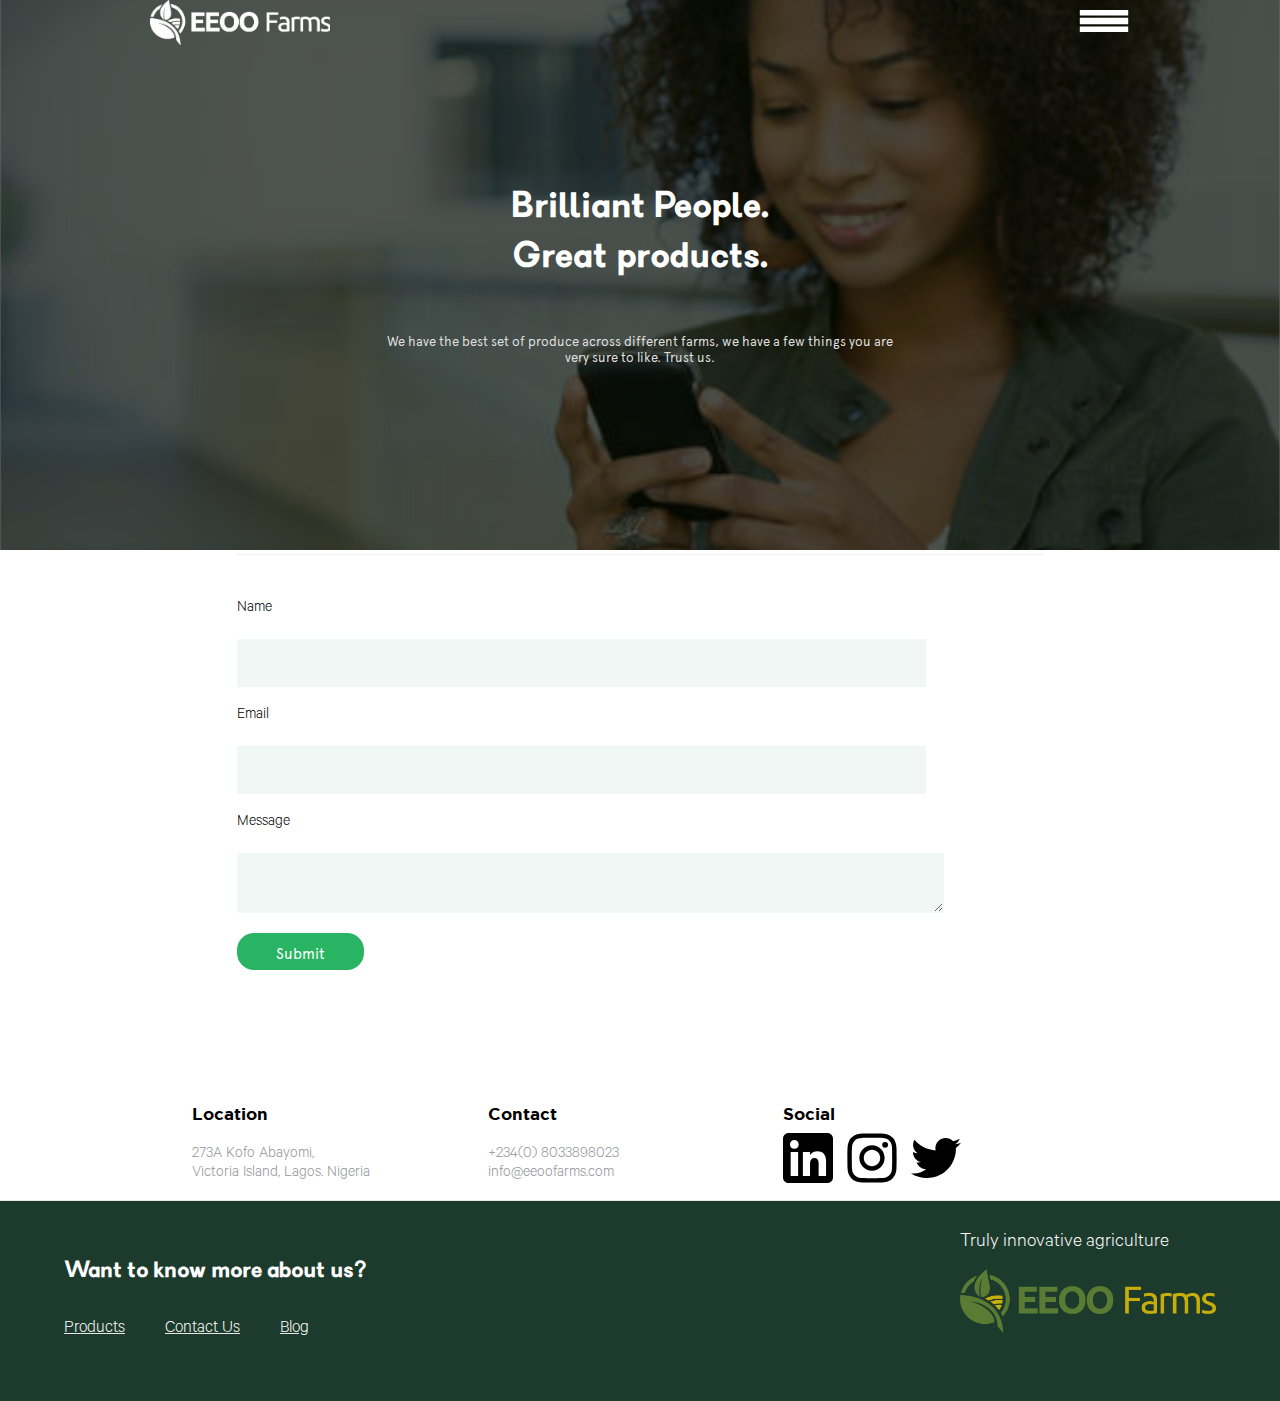
<file: contact-us.html>
<!DOCTYPE html>
<html lang="en">
  <head>
    <meta charset="utf-8" />
    <meta name="viewport" content="width=device-width,initial-scale=1.0" />
    <link rel="stylesheet" type="text/css" href="./styles/base.css" />
    <link rel="stylesheet" type="text/css" href="./styles/contact-us.css" />
    <link
      href="https://fonts.googleapis.com/css?family=Roboto&display=swap"
      rel="stylesheet"
    />
    <link rel="shortcut icon" type="image/png" href="https://res.cloudinary.com/www-eeoofarms-com/image/upload/q_63/v1560942404/EEOO_just_logo_m1o8rh.png"/>
    <title>Eeoofarms | Contact Us</title>
  </head>
  <body>
    <div class="slider-parent">
      <svg
        class="slider-trigger"
        id="i-close"
        xmlns="http://www.w3.org/2000/svg"
        viewBox="0 0 32 32"
        width="28"
        height="28"
        fill="white"
        stroke="white"
        stroke-linecap="round"
        stroke-linejoin="round"
        stroke-width="2"
      >
        <path d="M2 30 L30 2 M30 30 L2 2" />
      </svg>
      <div class="content-list">
        <a class="content-item" onclick="navigate('index')">Home</a>
        <a class="content-item" onclick="navigate('products')">Products</a>
        <a class="content-item" onclick="navigate('about-us')">About Us</a>
        <a class="content-item" onclick="navigate('contact-us')">Contact Us</a>
        <hr class="content-item divider" />
      </div>
    </div>
    <!-- END OF HEADER -->
    <div class="__main__body">
      <!-- START SIDE ONE -->
      <div class="content-embedded main-one">
        <div class="main-content-container">
          <img class="main-content-image" src="./assets/EEOO FARMS 3.png" />
        </div>
        <div class="content-banner-container">
          <div class="protheo-header header-item">
            <div
              class="protheo-header-banner header-item protheo-header-content"
            >
              <img
                src="./assets/logo-white.png"
                class="image-banner"
                color="white"
                onclick="navigate('index')"
              />
            </div>
            <div class="protheo-header-trigger slider-trigger">
              <svg
                width="52px"
                height="22px"
                viewBox="0 0 21 10"
                version="1.1"
                xmlns="http://www.w3.org/2000/svg"
                xmlns:xlink="http://www.w3.org/1999/xlink"
                class="slider__trigger"
              >
                <g
                  id="Page-1"
                  stroke="white"
                  stroke-width="1"
                  fill="inherit"
                  fill-rule="evenodd"
                >
                  <g
                    id="Dribbble-Light-Preview"
                    transform="translate(-179.000000, -205.000000)"
                    fill="white"
                  >
                    <g id="icons" transform="translate(56.000000, 160.000000)">
                      <path
                        d="M123,55 L144,55 L144,53 L123,53 L123,55 Z M123,47 L144,47 L144,45 L123,45 L123,47 Z M123,51 L144,51 L144,49 L123,49 L123,51 Z"
                        id="menu_list-[#1527]"
                      ></path>
                    </g>
                  </g>
                </g>
              </svg>
            </div>
          </div>

          <!-- The large ass text in the center of the screen -->
          <div class="large-banner-main">
            <div class="main-large-text">
              Brilliant People. <br />
              Great products.
            </div>
            <div class="subtitle-text">
              We have the best set of produce across different farms, we have a
              few things you are very sure to like. Trust us.
            </div>
          </div>
        </div>
      </div>

      <div class="main__body__section --one">
        <div class="__one__ form__content__">
          <form class="__form__">
            <div class="__form__content">
              <label class="__form__content__item --label">Name</label>
              <input type="text" class="__form__content__item --input" />
            </div>
            <div class="__form__content">
              <label class="__form__content__item --label">Email</label>
              <input type="text" class="__form__content__item --input" />
            </div>
            <div class="__form__content __text__content">
              <label class="__form__content__item --label">Message</label>
              <textarea
                type="text"
                class="__form__content__item --input"
              ></textarea>
            </div>
            <div class="__form__content __button__container">
              <button class="__submit__button">
                Submit
              </button>
            </div>
          </form>
        </div>
      </div>
      <!-- END SIDE ONE -->
      <div class="main__body__section __two__">
        <div class="__section__two __content__grid">
          <div class="__content__grid__item">
            <p class="__item__title">Location</p>
            <div class="item__container__">
              <p class="item__content">
                273A Kofo Abayomi,<br />
                Victoria Island, Lagos. Nigeria
              </p>
            </div>
          </div>

          <div class="__content__grid__item">
            <p class="__item__title">Contact</p>
            <div class="item__container__">
              <p class="item__content">
                +234(0) 8033898023 <br />
                info@eeoofarms.com
              </p>
            </div>
          </div>

          <div class="__content__grid__item">
            <p class="__item__title">Social</p>
            <div class="item__container__">
              <svg
                viewBox="0 0 72 72"
                version="1.1"
                width="50px"
                height="56px"
                xmlns="http://www.w3.org/2000/svg"
                xmlns:xlink="http://www.w3.org/1999/xlink"
              >
                <g
                  id="Page-1"
                  stroke="none"
                  stroke-width="1"
                  fill="none"
                  fill-rule="evenodd"
                >
                  <g
                    id="Social-Icons---Rounded-Black"
                    transform="translate(-376.000000, -267.000000)"
                  >
                    <g
                      id="Linkedin"
                      transform="translate(376.000000, 267.000000)"
                    >
                      <path
                        d="M8,72 L64,72 C68.418278,72 72,68.418278 72,64 L72,8 C72,3.581722 68.418278,-8.11624501e-16 64,0 L8,0 C3.581722,8.11624501e-16 -5.41083001e-16,3.581722 0,8 L0,64 C5.41083001e-16,68.418278 3.581722,72 8,72 Z"
                        id="Rounded"
                        fill="#000000"
                      ></path>
                      <path
                        d="M62,62 L51.315625,62 L51.315625,43.8021149 C51.315625,38.8127542 49.4197917,36.0245323 45.4707031,36.0245323 C41.1746094,36.0245323 38.9300781,38.9261103 38.9300781,43.8021149 L38.9300781,62 L28.6333333,62 L28.6333333,27.3333333 L38.9300781,27.3333333 L38.9300781,32.0029283 C38.9300781,32.0029283 42.0260417,26.2742151 49.3825521,26.2742151 C56.7356771,26.2742151 62,30.7644705 62,40.051212 L62,62 Z M16.349349,22.7940133 C12.8420573,22.7940133 10,19.9296567 10,16.3970067 C10,12.8643566 12.8420573,10 16.349349,10 C19.8566406,10 22.6970052,12.8643566 22.6970052,16.3970067 C22.6970052,19.9296567 19.8566406,22.7940133 16.349349,22.7940133 Z M11.0325521,62 L21.769401,62 L21.769401,27.3333333 L11.0325521,27.3333333 L11.0325521,62 Z"
                        fill="#FFFFFF"
                      ></path>
                    </g>
                  </g>
                </g>
              </svg>
              <!-- instagram -->
              <svg
                id="Logo"
                width="50px"
                height="56px"
                style="enable-background:new 0 0 512 512;"
                version="1.1"
                viewBox="0 0 512 512"
                xml:space="preserve"
                xmlns="http://www.w3.org/2000/svg"
                xmlns:xlink="http://www.w3.org/1999/xlink"
              >
                <g>
                  <path
                    d="M256,49.5c67.3,0,75.2,0.3,101.8,1.5c24.6,1.1,37.9,5.2,46.8,8.7c11.8,4.6,20.2,10,29,18.8c8.8,8.8,14.3,17.2,18.8,29   c3.4,8.9,7.6,22.2,8.7,46.8c1.2,26.6,1.5,34.5,1.5,101.8s-0.3,75.2-1.5,101.8c-1.1,24.6-5.2,37.9-8.7,46.8   c-4.6,11.8-10,20.2-18.8,29c-8.8,8.8-17.2,14.3-29,18.8c-8.9,3.4-22.2,7.6-46.8,8.7c-26.6,1.2-34.5,1.5-101.8,1.5   s-75.2-0.3-101.8-1.5c-24.6-1.1-37.9-5.2-46.8-8.7c-11.8-4.6-20.2-10-29-18.8c-8.8-8.8-14.3-17.2-18.8-29   c-3.4-8.9-7.6-22.2-8.7-46.8c-1.2-26.6-1.5-34.5-1.5-101.8s0.3-75.2,1.5-101.8c1.1-24.6,5.2-37.9,8.7-46.8   c4.6-11.8,10-20.2,18.8-29c8.8-8.8,17.2-14.3,29-18.8c8.9-3.4,22.2-7.6,46.8-8.7C180.8,49.7,188.7,49.5,256,49.5 M256,4.1   c-68.4,0-77,0.3-103.9,1.5C125.3,6.8,107,11.1,91,17.3c-16.6,6.4-30.6,15.1-44.6,29.1c-14,14-22.6,28.1-29.1,44.6   c-6.2,16-10.5,34.3-11.7,61.2C4.4,179,4.1,187.6,4.1,256c0,68.4,0.3,77,1.5,103.9c1.2,26.8,5.5,45.1,11.7,61.2   c6.4,16.6,15.1,30.6,29.1,44.6c14,14,28.1,22.6,44.6,29.1c16,6.2,34.3,10.5,61.2,11.7c26.9,1.2,35.4,1.5,103.9,1.5   s77-0.3,103.9-1.5c26.8-1.2,45.1-5.5,61.2-11.7c16.6-6.4,30.6-15.1,44.6-29.1c14-14,22.6-28.1,29.1-44.6   c6.2-16,10.5-34.3,11.7-61.2c1.2-26.9,1.5-35.4,1.5-103.9s-0.3-77-1.5-103.9c-1.2-26.8-5.5-45.1-11.7-61.2   c-6.4-16.6-15.1-30.6-29.1-44.6c-14-14-28.1-22.6-44.6-29.1c-16-6.2-34.3-10.5-61.2-11.7C333,4.4,324.4,4.1,256,4.1L256,4.1z"
                  />
                  <path
                    d="M256,126.6c-71.4,0-129.4,57.9-129.4,129.4S184.6,385.4,256,385.4S385.4,327.4,385.4,256S327.4,126.6,256,126.6z M256,340   c-46.4,0-84-37.6-84-84s37.6-84,84-84c46.4,0,84,37.6,84,84S302.4,340,256,340z"
                  />
                  <circle cx="390.5" cy="121.5" r="30.2" />
                </g>
              </svg>
              <!-- Twitter -->
              <svg
                width="50px"
                height="56px"
                viewBox="0 0 20 16"
                version="1.1"
                xmlns="http://www.w3.org/2000/svg"
                xmlns:xlink="http://www.w3.org/1999/xlink"
              >
                <!-- Generator: Sketch 3.8.1 (29687) - http://www.bohemiancoding.com/sketch -->
                <title>twitter [#154]</title>
                <desc>Created with Sketch.</desc>
                <defs></defs>
                <g
                  id="Page-1"
                  stroke="none"
                  stroke-width="1"
                  fill="none"
                  fill-rule="evenodd"
                >
                  <g
                    id="Dribbble-Light-Preview"
                    transform="translate(-60.000000, -7521.000000)"
                    fill="#000000"
                  >
                    <g id="icons" transform="translate(56.000000, 160.000000)">
                      <path
                        d="M10.29,7377 C17.837,7377 21.965,7370.84365 21.965,7365.50546 C21.965,7365.33021 21.965,7365.15595 21.953,7364.98267 C22.756,7364.41163 23.449,7363.70276 24,7362.8915 C23.252,7363.21837 22.457,7363.433 21.644,7363.52751 C22.5,7363.02244 23.141,7362.2289 23.448,7361.2926 C22.642,7361.76321 21.761,7362.095 20.842,7362.27321 C19.288,7360.64674 16.689,7360.56798 15.036,7362.09796 C13.971,7363.08447 13.518,7364.55538 13.849,7365.95835 C10.55,7365.79492 7.476,7364.261 5.392,7361.73762 C4.303,7363.58363 4.86,7365.94457 6.663,7367.12996 C6.01,7367.11125 5.371,7366.93797 4.8,7366.62489 L4.8,7366.67608 C4.801,7368.5989 6.178,7370.2549 8.092,7370.63591 C7.488,7370.79836 6.854,7370.82199 6.24,7370.70483 C6.777,7372.35099 8.318,7373.47829 10.073,7373.51078 C8.62,7374.63513 6.825,7375.24554 4.977,7375.24358 C4.651,7375.24259 4.325,7375.22388 4,7375.18549 C5.877,7376.37088 8.06,7377 10.29,7376.99705"
                        id="twitter-[#154]"
                      ></path>
                    </g>
                  </g>
                </g>
              </svg>
            </div>
          </div>
        </div>
      </div>
    </div>
    <!-- FOOTER -->
    <div class="content-embedded footer">
      <div class="side-one">
        <p class="invite-users">
          Want to know more about us?
        </p>
        <div class="create-grid">
          <p class="lets-create" onclick="navigate('products')">Products</p>
          <p class="lets-create" onclick="navigate('contact-us')">
            Contact Us
          </p>
          <p class="lets-create" onclick="navigate('blog')">Blog</p>
        </div>
      </div>
      <div class="side-two">
        <p class="Truly-brilliant">Truly innovative agriculture</p>
        <img src="./assets/logo.png" class="__logo__" />
      </div>
    </div>
    <script src="./js/animate.js" type="text/javascript"></script>
  </body>
</html>
</file>
<file: styles/base.css>
body {
  margin: 0; }
  body .footer {
    height: 200px;
    display: -webkit-box;
    display: -ms-flexbox;
    display: flex;
    border: none;
    -webkit-box-orient: horizontal;
    -webkit-box-direction: normal;
    -ms-flex-flow: row wrap;
    flex-flow: row wrap;
    width: 100%;
    border-top: 0.5px solid #e5e7e9 !important;
    background-color: #1d3b2d;
    color: white; }
    body .footer .side-one {
      display: -webkit-box;
      display: -ms-flexbox;
      display: flex;
      -ms-flex-preferred-size: 70%;
      flex-basis: 70%;
      -webkit-box-orient: vertical;
      -webkit-box-direction: normal;
      -ms-flex-flow: column nowrap;
      flex-flow: column nowrap;
      -webkit-box-pack: center;
      -ms-flex-pack: center;
      justify-content: center;
      padding-left: 5%; }
      body .footer .side-one .invite-users {
        font-size: 22px;
        font-family: granary;
        color: white;
        line-height: 1.9; }
      body .footer .side-one .create-grid {
        display: -webkit-box;
        display: -ms-flexbox;
        display: flex;
        -webkit-box-orient: horizontal;
        -webkit-box-direction: normal;
        -ms-flex-flow: row wrap;
        flex-flow: row wrap; }
        body .footer .side-one .create-grid .lets-create {
          position: relative;
          top: -15px;
          font-family: calibre-light;
          font-size: 18px;
          text-decoration: underline;
          -webkit-text-decoration-color: #e5e7e9;
          text-decoration-color: #e5e7e9;
          margin-right: 40px; }
          body .footer .side-one .create-grid .lets-create:hover {
            cursor: pointer;
            -webkit-text-decoration-color: #28b463;
            text-decoration-color: #28b463; }
    body .footer .side-two {
      display: -webkit-box;
      display: -ms-flexbox;
      display: flex;
      -ms-flex-preferred-size: 20%;
      flex-basis: 20%;
      -webkit-box-orient: vertical;
      -webkit-box-direction: normal;
      -ms-flex-flow: column nowrap;
      flex-flow: column nowrap;
      padding-top: 10px; }
      body .footer .side-two .Truly-brilliant {
        font-family: calibre-light;
        font-size: 20px;
        margin-bottom: 6px; }
      body .footer .side-two .name {
        font-size: 18px;
        font-weight: bolder;
        font-family: gotham;
        margin-bottom: 6px; }
      body .footer .side-two .addy {
        font-size: 14px;
        font-family: apercu; }
        body .footer .side-two .addy span {
          text-decoration: underline;
          -webkit-text-decoration-color: #28b463;
          text-decoration-color: #28b463; }
          body .footer .side-two .addy span:hover {
            cursor: pointer;
            text-decoration: none; }
  body .main-one {
    -ms-flex-preferred-size: 550px;
    flex-basis: 550px;
    color: white;
    position: relative; }
    body .main-one .main-content-image {
      -o-object-fit: cover;
      object-fit: cover;
      height: 550px;
      width: 100%; }
    body .main-one .content-banner-container {
      background-color: #00000090;
      position: absolute;
      z-index: 2;
      top: 0;
      height: 99.2%;
      width: 100%;
      display: -webkit-box;
      display: -ms-flexbox;
      display: flex;
      -webkit-box-orient: vertical;
      -webkit-box-direction: normal;
      -ms-flex-flow: column nowrap;
      flex-flow: column nowrap;
      -ms-flex-pack: distribute;
      justify-content: space-around; }
    body .main-one .protheo-header {
      position: absolute;
      z-index: 25;
      top: 0;
      display: -webkit-box;
      display: -ms-flexbox;
      display: flex;
      height: 51px;
      -webkit-box-orient: horizontal;
      -webkit-box-direction: normal;
      -ms-flex-flow: row nowrap;
      flex-flow: row nowrap;
      width: 100%;
      -ms-flex-pack: distribute;
      justify-content: space-around;
      -webkit-box-align: start;
      -ms-flex-align: start;
      align-items: flex-start; }
      body .main-one .protheo-header .protheo-header-trigger {
        position: relative;
        bottom: -10px; }
      body .main-one .protheo-header .protheo-header-banner {
        float: left; }
      body .main-one .protheo-header .button-md {
        height: 25px;
        width: 135px;
        font-size: 12px;
        text-align: center;
        padding-top: 14.5px;
        font-size: 12.5px;
        font-family: apercu;
        font-weight: 500;
        color: #040404;
        background-color: white;
        position: relative;
        bottom: -9px; }
        body .main-one .protheo-header .button-md:hover {
          cursor: pointer; }
        body .main-one .protheo-header .button-md:hover {
          color: white;
          background-color: #239b56;
          border-radius: 2px; }
    body .main-one .large-banner-main {
      display: -webkit-box;
      display: -ms-flexbox;
      display: flex;
      -ms-flex-preferred-size: 90%;
      flex-basis: 90%;
      width: 100%;
      -webkit-box-orient: vertical;
      -webkit-box-direction: normal;
      -ms-flex-flow: column nowrap;
      flex-flow: column nowrap;
      -webkit-box-align: center;
      -ms-flex-align: center;
      align-items: center;
      -webkit-box-pack: center;
      -ms-flex-pack: center;
      justify-content: center;
      position: relative; }
      body .main-one .large-banner-main .main-large-text {
        font-size: 35px;
        font-family: granary;
        text-align: center;
        font-weight: bolder;
        line-height: 50px;
        color: white;
        width: 50%;
        margin-bottom: 50px; }
        @media only screen and (max-width: 480px) {
          body .main-one .large-banner-main .main-large-text {
            width: 100%; } }
      body .main-one .large-banner-main .subtitle-text {
        font-family: apercu;
        font-weight: light;
        font-size: 13px;
        text-align: center;
        width: 40%;
        color: #DEDEDE; }
        @media only screen and (max-width: 480px) {
          body .main-one .large-banner-main .subtitle-text {
            width: 80%; } }
  body .image-banner:hover {
    cursor: pointer; }
  body .slider__trigger {
    color: white; }
    body .slider__trigger:hover {
      cursor: pointer; }
  body .backdrop {
    height: 100%;
    width: 100%;
    position: absolute;
    top: 0;
    display: -webkit-box;
    display: -ms-flexbox;
    display: flex;
    -webkit-box-pack: center;
    -ms-flex-pack: center;
    justify-content: center;
    -webkit-box-align: center;
    -ms-flex-align: center;
    align-items: center;
    padding-top: 10%;
    position: fixed;
    z-index: -1;
    opacity: 0.2; }
    body .backdrop .__image__banner {
      -o-object-fit: contain;
      object-fit: contain;
      height: 25%;
      width: 60%; }
  body .slider-parent {
    z-index: 10;
    background-color: #F4D03F;
    border-bottom-left-radius: 710px;
    height: .1px;
    width: .1px;
    visibility: hidden;
    position: fixed;
    right: -90vw;
    opacity: 0;
    pointer-events: none;
    -webkit-transition: .5s all ease-in-out;
    -o-transition: .5s all ease-in-out;
    transition: .5s all ease-in-out; }
    body .slider-parent .slider-trigger {
      position: absolute;
      top: 10px;
      right: 30px;
      font-size: 28px;
      color: white;
      font-family: gotham; }
      body .slider-parent .slider-trigger:hover {
        cursor: pointer;
        color: #2ecc71; }
    body .slider-parent .content-list {
      width: 50%;
      display: -webkit-box;
      display: -ms-flexbox;
      display: flex;
      height: 100%;
      width: 100%;
      -webkit-box-orient: vertical;
      -webkit-box-direction: normal;
      -ms-flex-flow: column nowrap;
      flex-flow: column nowrap;
      -webkit-box-pack: start;
      -ms-flex-pack: start;
      justify-content: flex-start;
      padding-top: 200px;
      -webkit-box-align: center;
      -ms-flex-align: center;
      align-items: center; }
      body .slider-parent .content-list .content-item {
        font-size: 35px;
        color: white;
        margin-bottom: 25px;
        font-family: gotham; }
        body .slider-parent .content-list .content-item:hover {
          cursor: pointer;
          color: #8dc63f; }
        body .slider-parent .content-list .content-item.divider {
          width: 25%;
          background-color: #b1ddce; }
    body .slider-parent.active {
      visibility: visible;
      pointer-events: inherit;
      height: 100vh;
      width: 80%;
      -webkit-transition: .5s all ease-in-out;
      -o-transition: .5s all ease-in-out;
      transition: .5s all ease-in-out;
      opacity: 1;
      right: 0; }

.__logo__ {
  height: 80px;
  width: 100%;
  -o-object-fit: contain;
  object-fit: contain; }

.protheo-header {
  height: 5%;
  width: 100%;
  display: -webkit-box;
  display: -ms-flexbox;
  display: flex;
  -webkit-box-orient: horizontal;
  -webkit-box-direction: normal;
  -ms-flex-flow: row wrap;
  flex-flow: row wrap;
  -ms-flex-pack: distribute;
  justify-content: space-around; }
  .protheo-header .header-item {
    -ms-flex-preferred-size: 49%;
    flex-basis: 49%; }
  .protheo-header .image-banner {
    height: 45px;
    width: 180px;
    -o-object-fit: cover;
    object-fit: cover; }
  .protheo-header .protheo-header-banner {
    display: -webkit-box;
    display: -ms-flexbox;
    display: flex;
    font-size: 20px;
    font-weight: bolder;
    font-family: gotham; }
  .protheo-header .protheo-header-items {
    display: -webkit-box;
    display: -ms-flexbox;
    display: flex;
    -ms-flex-preferred-size: 45%;
    flex-basis: 45%;
    -webkit-box-orient: horizontal;
    -webkit-box-direction: normal;
    -ms-flex-flow: row nowrap;
    flex-flow: row nowrap;
    -webkit-box-pack: space-evenly;
    -ms-flex-pack: space-evenly;
    justify-content: space-evenly; }
    .protheo-header .protheo-header-items .p-text {
      font-size: 19px;
      font-family: calibre-light; }
    .protheo-header .protheo-header-items .p-button {
      height: 25px;
      width: 135px;
      font-size: 12px;
      text-align: center;
      padding-top: 14.5px;
      font-size: 12.5px;
      height: 20px;
      background-color: #28b463;
      border-radius: 3px;
      font-family: apercu;
      color: white;
      padding-top: 7px;
      font-size: 13px;
      position: relative;
      bottom: -20%; }
      .protheo-header .protheo-header-items .p-button:hover {
        cursor: pointer; }

@media only screen and (max-width: 480px) {
  .protheo-header {
    height: 2% !important;
    position: relative !important; }
    .protheo-header .protheo-header-banner {
      -ms-flex-preferred-size: 10% !important;
      flex-basis: 10% !important; }
    .protheo-header .protheo-header-items {
      -ms-flex-preferred-size: 100% !important;
      flex-basis: 100% !important; }
  .footer {
    height: auto !important; }
    .footer .invite-users {
      font-size: 18px !important; }
    .footer .lets-create {
      font-size: 15px !important; }
    .footer .side-one {
      -ms-flex-preferred-size: 70% !important;
      flex-basis: 70% !important; }
    .footer .Truly-brilliant {
      display: none; }
    .footer .side-two {
      -ms-flex-preferred-size: 25% !important;
      flex-basis: 25% !important;
      position: relative;
      -webkit-box-pack: end;
      -ms-flex-pack: end;
      justify-content: flex-end;
      padding-bottom: 7%; }
      .footer .side-two .addy {
        font-size: 14px !important; } }

@media only screen and (min-width: 500px) and (max-width: 1023px) {
  .protheo-header-items {
    -ms-flex-preferred-size: 75% !important;
    flex-basis: 75% !important; }
  .content-list {
    padding-top: 50px !important; }
    .content-list .content-item {
      font-size: 22px !important; }
  .slider-trigger {
    right: 80px !important; } }

@font-face {
  font-family: granary;
  src: url("./fonts/granary.otf"); }

@font-face {
  font-family: gotham;
  src: url("./fonts/gotham-b.ttf"); }

@font-face {
  font-family: acumin;
  src: url("./fonts/acumin.otf"); }

@font-face {
  font-family: apercu;
  src: url("./fonts/apercu.otf"); }

@font-face {
  font-family: calibre;
  src: url("./fonts/Calibre/Calibre Medium.otf"); }

@font-face {
  font-family: calibre-bold;
  src: url("./fonts/Calibre/Calibre Bold.otf"); }

@font-face {
  font-family: calibre-light;
  src: url("./fonts/Calibre/Calibre Light.otf"); }

@font-face {
  font-family: acumin-light;
  src: url("./fonts/Calibre/Calibre Light.otf"); }

.fade-in {
  -webkit-animation: fadeIn ease .5s;
  animation: fadeIn ease .5s; }

@-webkit-keyframes fadeIn {
  0% {
    opacity: 0; }
  100% {
    opacity: 1; } }

@keyframes fadeIn {
  0% {
    opacity: 0; }
  100% {
    opacity: 1; } }
</file>
<file: styles/contact-us.css>
body .content-banner-container {
  background-color: #00000090 !important; }

body .__main__body {
  display: -webkit-box;
  display: -ms-flexbox;
  display: flex;
  min-height: 120vh;
  -webkit-box-orient: vertical;
  -webkit-box-direction: normal;
  -ms-flex-flow: column nowrap;
  flex-flow: column nowrap; }
  body .__main__body .main__body__section {
    display: -webkit-box;
    display: -ms-flexbox;
    display: flex;
    -ms-flex-preferred-size: 100%;
    flex-basis: 100%;
    margin: 0 auto;
    -webkit-box-pack: center;
    -ms-flex-pack: center;
    justify-content: center;
    -webkit-box-align: center;
    -ms-flex-align: center;
    align-items: center;
    width: 70%;
    -webkit-box-orient: vertical;
    -webkit-box-direction: normal;
    -ms-flex-flow: column nowrap;
    flex-flow: column nowrap; }
    body .__main__body .main__body__section.--one p {
      margin-bottom: -0.5%; }
    body .__main__body .main__body__section.--one .__one__ {
      margin-bottom: 8%;
      display: -webkit-box;
      display: -ms-flexbox;
      display: flex;
      -webkit-box-orient: vertical;
      -webkit-box-direction: normal;
      -ms-flex-flow: column nowrap;
      flex-flow: column nowrap; }
      body .__main__body .main__body__section.--one .__one__.__text__content {
        width: 100%;
        -ms-flex-preferred-size: 20%;
        flex-basis: 20%; }
        body .__main__body .main__body__section.--one .__one__.__text__content .__great__people {
          font-size: 25px;
          font-family: granary; }
        body .__main__body .main__body__section.--one .__one__.__text__content .__great__engineering {
          font-size: 25px;
          font-family: granary; }
        body .__main__body .main__body__section.--one .__one__.__text__content .__lets__create {
          font-size: 20px;
          font-family: Roboto; }
      body .__main__body .main__body__section.--one .__one__.form__content__ {
        -ms-flex-preferred-size: 60%;
        flex-basis: 60%;
        border-top: 0.5px solid #e5e7e999;
        padding-top: 5%;
        width: 90%;
        height: 65vh; }
        body .__main__body .main__body__section.--one .__one__.form__content__ .__form__ {
          display: -webkit-box;
          display: -ms-flexbox;
          display: flex;
          height: 100%;
          -webkit-box-orient: vertical;
          -webkit-box-direction: normal;
          -ms-flex-flow: column nowrap;
          flex-flow: column nowrap;
          -webkit-box-pack: justify;
          -ms-flex-pack: justify;
          justify-content: space-between; }
          body .__main__body .main__body__section.--one .__one__.form__content__ .__form__ .__form__content {
            display: -webkit-box;
            display: -ms-flexbox;
            display: flex;
            -ms-flex-preferred-size: 20%;
            flex-basis: 20%;
            -webkit-box-orient: vertical;
            -webkit-box-direction: normal;
            -ms-flex-flow: column nowrap;
            flex-flow: column nowrap;
            margin-bottom: 20px; }
            body .__main__body .main__body__section.--one .__one__.form__content__ .__form__ .__form__content label {
              font-size: 16px;
              font-family: calibre-light;
              margin-bottom: 20px; }
            body .__main__body .main__body__section.--one .__one__.form__content__ .__form__ .__form__content input {
              outline: none;
              border: none;
              width: 85%;
              height: 45px;
              background-color: #f0f7f4;
              font-size: 16px;
              font-family: Roboto;
              color: #303030;
              border-bottom: 1px solid #f0f7f4; }
            body .__main__body .main__body__section.--one .__one__.form__content__ .__form__ .__form__content.__text__content {
              -ms-flex-preferred-size: 45%;
              flex-basis: 45%; }
              body .__main__body .main__body__section.--one .__one__.form__content__ .__form__ .__form__content.__text__content textarea {
                padding: 10px;
                border: 1px solid #f0f7f4;
                height: 100%;
                width: 85%;
                outline: none;
                background-color: #f0f7f4;
                font-family: Roboto;
                font-size: 16px;
                color: #303030; }
            body .__main__body .main__body__section.--one .__one__.form__content__ .__form__ .__form__content.__button__container {
              position: relative;
              bottom: -6%; }
            body .__main__body .main__body__section.--one .__one__.form__content__ .__form__ .__form__content button {
              height: 25px;
              width: 135px;
              font-size: 12px;
              text-align: center;
              padding-top: 14.5px;
              font-size: 12.5px;
              background-color: #28b463;
              border: none;
              border-radius: 17px;
              color: white;
              height: 37px;
              width: 127px;
              font-size: 15px;
              padding-top: 8px;
              font-family: apercu; }
              body .__main__body .main__body__section.--one .__one__.form__content__ .__form__ .__form__content button:hover {
                cursor: pointer; }
    body .__main__body .main__body__section.__two__ {
      -webkit-box-orient: vertical;
      -webkit-box-direction: normal;
      -ms-flex-flow: column nowrap;
      flex-flow: column nowrap;
      padding-top: 2%; }
      body .__main__body .main__body__section.__two__ .__content__grid {
        display: -webkit-box;
        display: -ms-flexbox;
        display: flex;
        -ms-flex-preferred-size: 16%;
        flex-basis: 16%;
        -webkit-box-orient: horizontal;
        -webkit-box-direction: normal;
        -ms-flex-flow: row wrap;
        flex-flow: row wrap;
        width: 100%; }
        body .__main__body .main__body__section.__two__ .__content__grid .__content__grid__item {
          display: -webkit-box;
          display: -ms-flexbox;
          display: flex;
          -webkit-box-orient: vertical;
          -webkit-box-direction: normal;
          -ms-flex-flow: column nowrap;
          flex-flow: column nowrap;
          -ms-flex-preferred-size: 33%;
          flex-basis: 33%; }
          @media only screen and (max-width: 480px) {
            body .__main__body .main__body__section.__two__ .__content__grid .__content__grid__item {
              -ms-flex-preferred-size: 100% !important;
              flex-basis: 100% !important; } }
          body .__main__body .main__body__section.__two__ .__content__grid .__content__grid__item .__item__title {
            font-family: gotham;
            font-size: 17px;
            margin-bottom: 2%; }
          body .__main__body .main__body__section.__two__ .__content__grid .__content__grid__item .item__container__ svg {
            margin-right: 10px; }
            body .__main__body .main__body__section.__two__ .__content__grid .__content__grid__item .item__container__ svg:hover {
              cursor: pointer; }
          body .__main__body .main__body__section.__two__ .__content__grid .__content__grid__item .item__container__ p {
            font-size: 16px;
            width: 90%;
            color: #909497;
            font-family: calibre-light; }
            body .__main__body .main__body__section.__two__ .__content__grid .__content__grid__item .item__container__ p .__highlighter__ {
              color: #28b463; }
      body .__main__body .main__body__section.__two__ .__image__holder {
        display: -webkit-box;
        display: -ms-flexbox;
        display: flex;
        -webkit-box-orient: vertical;
        -webkit-box-direction: normal;
        -ms-flex-flow: column nowrap;
        flex-flow: column nowrap;
        padding: 3%; }
        body .__main__body .main__body__section.__two__ .__image__holder .spotlight__image {
          height: inherit;
          width: 100%;
          -o-object-fit: cover;
          object-fit: cover; }

@media only screen and (max-width: 480px) {
  body .__main__body {
    -ms-flex-wrap: wrap !important;
    flex-wrap: wrap !important;
    padding-left: 5% !important; }
  body .main__body__section {
    -ms-flex-preferred-size: 100% !important;
    flex-basis: 100% !important; } }

@media only screen and (min-width: 600px) and (max-width: 1023px) {
  body .__main__body {
    -ms-flex-wrap: wrap !important;
    flex-wrap: wrap !important;
    padding-left: 5% !important; }
  body .main__body__section {
    -ms-flex-preferred-size: 100% !important;
    flex-basis: 100% !important; } }
</file>
